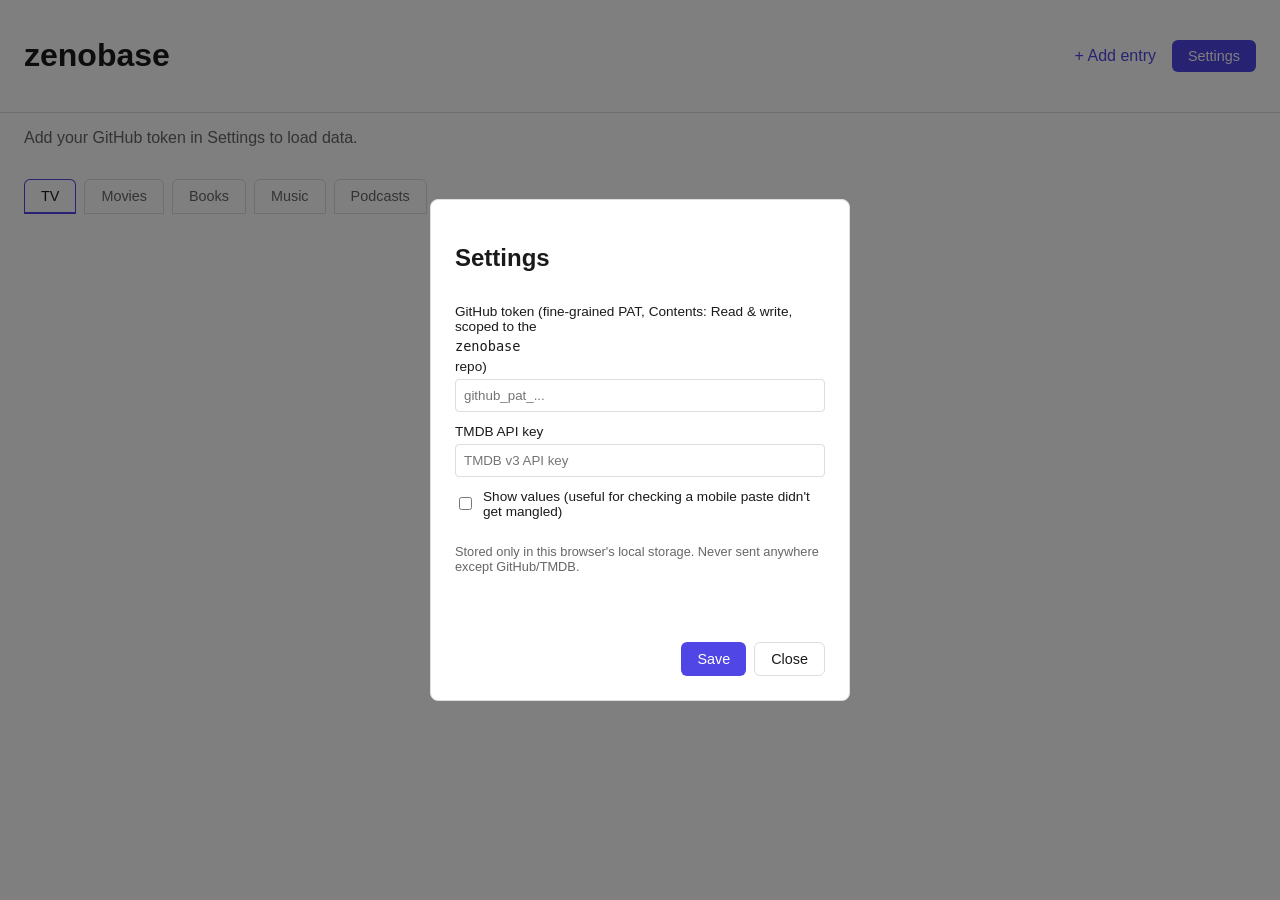
<file: index.html>
<!doctype html>
<html lang="en">
<head>
  <meta charset="UTF-8" />
  <meta name="viewport" content="width=device-width, initial-scale=1.0" />
  <title>zenobase</title>
  <link rel="stylesheet" href="css/style.css" />
</head>
<body>
  <header class="app-header">
    <h1>zenobase</h1>
    <nav>
      <a href="add.html">+ Add entry</a>
      <button id="settings-open">Settings</button>
    </nav>
  </header>

  <p id="dashboard-status" class="status"></p>

  <div class="tabs">
    <button class="tab-button active" data-tab="tv">TV</button>
    <button class="tab-button" data-tab="movies">Movies</button>
    <button class="tab-button" data-tab="books">Books</button>
    <button class="tab-button" data-tab="music">Music</button>
    <button class="tab-button" data-tab="podcasts">Podcasts</button>
  </div>

  <main>
    <section id="tab-tv" class="tab-panel"></section>
    <section id="tab-movies" class="tab-panel hidden"></section>
    <section id="tab-books" class="tab-panel hidden"></section>
    <section id="tab-music" class="tab-panel hidden"></section>
    <section id="tab-podcasts" class="tab-panel hidden"></section>
  </main>

  <div id="settings-panel" class="settings-panel hidden">
    <div class="settings-box">
      <h2>Settings</h2>
      <label>
        GitHub token (fine-grained PAT, Contents: Read &amp; write, scoped to the <code>zenobase</code> repo)
        <input id="gh-token-input" type="password" placeholder="github_pat_..." />
      </label>
      <label>
        TMDB API key
        <input id="tmdb-key-input" type="password" placeholder="TMDB v3 API key" />
      </label>
      <label class="checkbox-label">
        <input id="settings-show-tokens" type="checkbox" />
        Show values (useful for checking a mobile paste didn't get mangled)
      </label>
      <p class="hint">Stored only in this browser's local storage. Never sent anywhere except GitHub/TMDB.</p>
      <p id="settings-status" class="status"></p>
      <div class="settings-actions">
        <button id="settings-save">Save</button>
        <button id="settings-close">Close</button>
      </div>
    </div>
  </div>

  <script src="js/config.js"></script>
  <script src="js/github-api.js"></script>
  <script src="js/manual-entries.js"></script>
  <script src="js/tmdb.js"></script>
  <script src="js/csv.js"></script>
  <script src="js/data-service.js"></script>
  <script src="js/settings.js"></script>
  <script src="js/dashboard.js"></script>
</body>
</html>
</file>
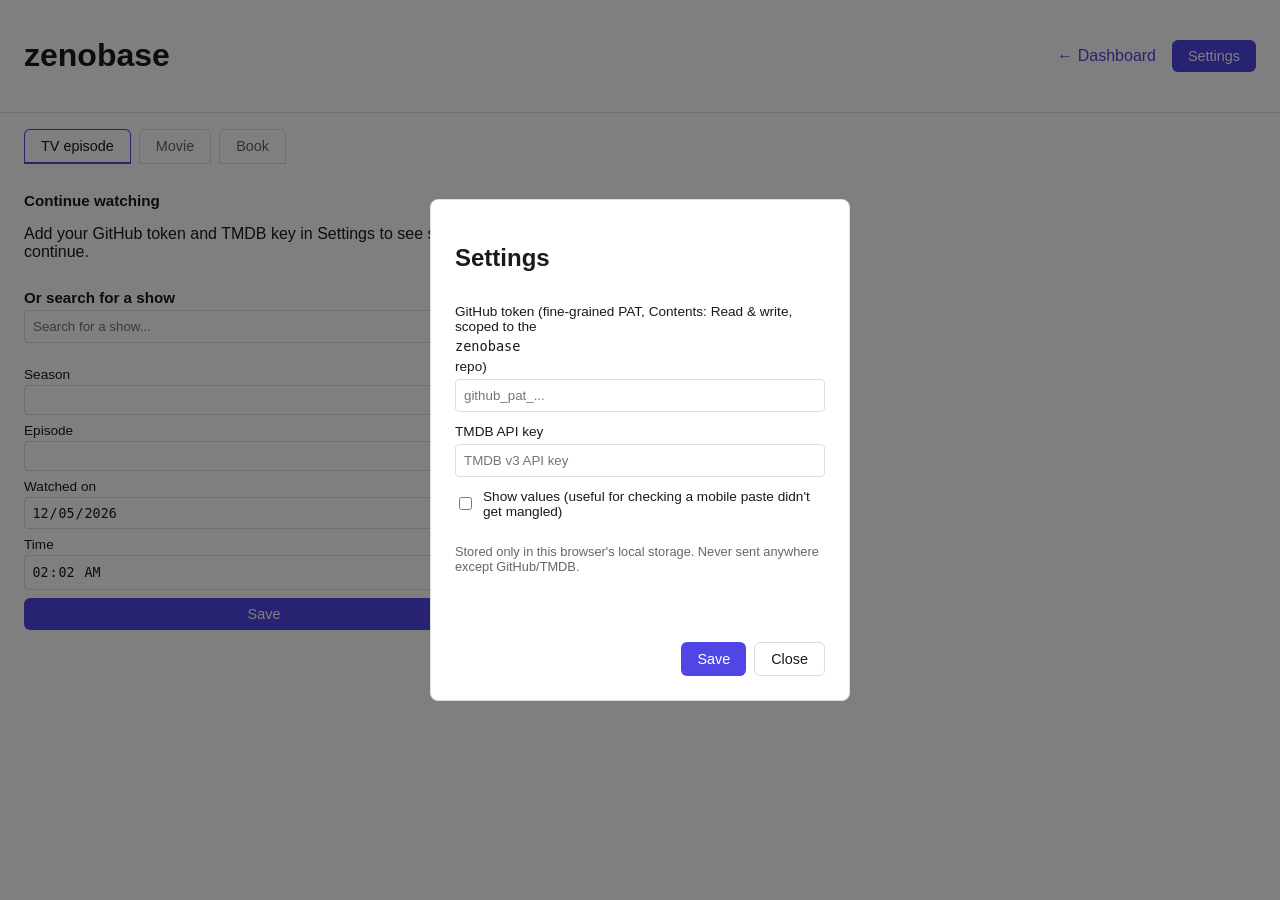
<file: add.html>
<!doctype html>
<html lang="en">
<head>
  <meta charset="UTF-8" />
  <meta name="viewport" content="width=device-width, initial-scale=1.0" />
  <title>zenobase - Add entry</title>
  <link rel="stylesheet" href="css/style.css" />
</head>
<body>
  <header class="app-header">
    <h1>zenobase</h1>
    <nav>
      <a href="index.html">&larr; Dashboard</a>
      <button id="settings-open">Settings</button>
    </nav>
  </header>

  <div class="tabs">
    <button class="tab-button active" data-tab="add-tv">TV episode</button>
    <button class="tab-button" data-tab="add-movie">Movie</button>
    <button class="tab-button" data-tab="add-book">Book</button>
  </div>

  <main>
    <section id="tab-add-movie" class="tab-panel entry-form hidden">
      <input id="movie-search" type="text" placeholder="Search for a movie..." />
      <ul id="movie-results" class="search-results"></ul>
      <p id="movie-selected" class="selected-label"></p>
      <form id="movie-save-form">
        <label>Watched on <input id="movie-date" type="date" required /></label>
        <label>Time <input id="movie-time" type="time" required /></label>
        <button type="submit">Save</button>
      </form>
      <p id="movie-status" class="status"></p>
    </section>

    <section id="tab-add-tv" class="tab-panel entry-form">
      <h3 class="section-title">Continue watching</h3>
      <p id="tv-continue-status" class="hint"></p>
      <ul id="tv-continue" class="search-results continue-list"></ul>
      <h3 class="section-title">Or search for a show</h3>
      <input id="tv-search" type="text" placeholder="Search for a show..." />
      <ul id="tv-results" class="search-results"></ul>
      <p id="tv-selected" class="selected-label"></p>
      <form id="tv-save-form">
        <label>Season <input id="tv-season" type="number" min="1" required /></label>
        <label>Episode <input id="tv-episode" type="number" min="1" required /></label>
        <label>Watched on <input id="tv-date" type="date" required /></label>
        <label>Time <input id="tv-time" type="time" required /></label>
        <button type="submit">Save</button>
      </form>
      <p id="tv-status" class="status"></p>
    </section>

    <section id="tab-add-book" class="tab-panel entry-form hidden">
      <input id="book-search" type="text" placeholder="Search for a book..." />
      <ul id="book-results" class="search-results"></ul>
      <p id="book-selected" class="selected-label"></p>
      <form id="book-save-form">
        <label>Date read <input id="book-date" type="date" required /></label>
        <label>Rating (1-5, optional) <input id="book-rating" type="number" min="1" max="5" /></label>
        <button type="submit">Save</button>
      </form>
      <p id="book-status" class="status"></p>
    </section>
  </main>

  <div id="settings-panel" class="settings-panel hidden">
    <div class="settings-box">
      <h2>Settings</h2>
      <label>
        GitHub token (fine-grained PAT, Contents: Read &amp; write, scoped to the <code>zenobase</code> repo)
        <input id="gh-token-input" type="password" placeholder="github_pat_..." />
      </label>
      <label>
        TMDB API key
        <input id="tmdb-key-input" type="password" placeholder="TMDB v3 API key" />
      </label>
      <label class="checkbox-label">
        <input id="settings-show-tokens" type="checkbox" />
        Show values (useful for checking a mobile paste didn't get mangled)
      </label>
      <p class="hint">Stored only in this browser's local storage. Never sent anywhere except GitHub/TMDB.</p>
      <p id="settings-status" class="status"></p>
      <div class="settings-actions">
        <button id="settings-save">Save</button>
        <button id="settings-close">Close</button>
      </div>
    </div>
  </div>

  <script src="js/config.js"></script>
  <script src="js/github-api.js"></script>
  <script src="js/manual-entries.js"></script>
  <script src="js/data-service.js"></script>
  <script src="js/tmdb.js"></script>
  <script src="js/openlibrary.js"></script>
  <script src="js/settings.js"></script>
  <script src="js/entry.js"></script>
  <script>
    // Reuse the same tab-switching behavior as the dashboard.
    document.querySelectorAll(".tab-button").forEach((btn) => {
      btn.addEventListener("click", () => {
        document.querySelectorAll(".tab-button").forEach((b) => b.classList.remove("active"));
        document.querySelectorAll(".tab-panel").forEach((p) => p.classList.add("hidden"));
        btn.classList.add("active");
        document.getElementById(`tab-${btn.dataset.tab}`).classList.remove("hidden");
      });
    });
  </script>
</body>
</html>
</file>
<file: css/style.css>
:root {
  color-scheme: light dark;
  --bg: #ffffff;
  --fg: #1a1a1a;
  --muted: #666666;
  --border: #dddddd;
  --accent: #4f46e5;
  --badge-bg: #eef2ff;
}

@media (prefers-color-scheme: dark) {
  :root {
    --bg: #14141a;
    --fg: #eaeaea;
    --muted: #9a9a9a;
    --border: #33333c;
    --accent: #818cf8;
    --badge-bg: #2a2a3a;
  }
}

* { box-sizing: border-box; }

body {
  margin: 0;
  background: var(--bg);
  color: var(--fg);
  font-family: -apple-system, BlinkMacSystemFont, "Segoe UI", sans-serif;
}

.app-header {
  display: flex;
  align-items: center;
  justify-content: space-between;
  padding: 1rem 1.5rem;
  border-bottom: 1px solid var(--border);
}

.app-header nav {
  display: flex;
  gap: 1rem;
  align-items: center;
}

.app-header a {
  color: var(--accent);
  text-decoration: none;
}

button {
  background: var(--accent);
  color: white;
  border: none;
  border-radius: 6px;
  padding: 0.5rem 1rem;
  cursor: pointer;
  font-size: 0.9rem;
}

button:hover { opacity: 0.9; }

.tabs {
  display: flex;
  gap: 0.5rem;
  padding: 1rem 1.5rem 0;
}

.tab-button {
  background: transparent;
  color: var(--muted);
  border: 1px solid var(--border);
  border-radius: 6px 6px 0 0;
}

.tab-button.active {
  color: var(--fg);
  border-color: var(--accent);
  border-bottom: 2px solid var(--accent);
}

.hidden { display: none !important; }

main { padding: 1rem 1.5rem 3rem; }

.stat { color: var(--muted); font-size: 0.9rem; }

.item-list { list-style: none; margin: 0; padding: 0; }

.item-row {
  display: flex;
  gap: 0.75rem;
  padding: 0.4rem 0;
  border-bottom: 1px solid var(--border);
  font-size: 0.95rem;
}

.item-date { color: var(--muted); min-width: 6rem; }

.item-title { flex: 1; }

.badge, .rating {
  font-size: 0.75rem;
  background: var(--badge-bg);
  color: var(--accent);
  border-radius: 4px;
  padding: 0.1rem 0.4rem;
  align-self: center;
}

.delete-btn {
  background: transparent;
  color: var(--muted);
  border: 1px solid var(--border);
  border-radius: 4px;
  padding: 0.1rem 0.5rem;
  font-size: 0.8rem;
  align-self: center;
  line-height: 1.4;
}

.delete-btn:hover:not(:disabled) { color: #dc2626; border-color: #dc2626; }
.delete-btn:disabled { opacity: 0.6; cursor: default; }

.status { color: var(--muted); padding: 0 1.5rem; }

.pager {
  display: flex;
  align-items: center;
  gap: 0.75rem;
  padding: 0.75rem 0;
}

.pager-info { color: var(--muted); font-size: 0.85rem; }

.pager-btn:disabled {
  opacity: 0.4;
  cursor: default;
}

/* Entry forms */
.entry-form { max-width: 480px; }
.entry-form input[type="text"] { width: 100%; padding: 0.5rem; margin-bottom: 0.5rem; }
.entry-form form { display: flex; flex-direction: column; gap: 0.5rem; margin-top: 0.5rem; }
.entry-form label { display: flex; flex-direction: column; font-size: 0.85rem; gap: 0.2rem; }
.entry-form input { padding: 0.4rem; border: 1px solid var(--border); border-radius: 4px; background: var(--bg); color: var(--fg); }

.search-results { list-style: none; margin: 0; padding: 0; border: 1px solid var(--border); border-radius: 4px; max-height: 200px; overflow-y: auto; }
.search-results li { padding: 0.4rem 0.6rem; cursor: pointer; }
.search-results li:hover { background: var(--badge-bg); }
.search-results:empty { border: none; }

.selected-label { font-weight: 600; }

/* Settings modal */
.settings-panel {
  position: fixed;
  inset: 0;
  background: rgba(0, 0, 0, 0.5);
  display: flex;
  align-items: center;
  justify-content: center;
}

.settings-box {
  background: var(--bg);
  border: 1px solid var(--border);
  border-radius: 8px;
  padding: 1.5rem;
  width: min(420px, 90vw);
  display: flex;
  flex-direction: column;
  gap: 0.75rem;
}

.settings-box label {
  display: flex;
  flex-direction: column;
  gap: 0.3rem;
  font-size: 0.85rem;
}

.settings-box input {
  padding: 0.5rem;
  border: 1px solid var(--border);
  border-radius: 4px;
  background: var(--bg);
  color: var(--fg);
}

.settings-box .checkbox-label {
  flex-direction: row;
  align-items: center;
  gap: 0.5rem;
}

.settings-box .hint { color: var(--muted); font-size: 0.8rem; }

.settings-actions { display: flex; gap: 0.5rem; justify-content: flex-end; }
.settings-actions #settings-close { background: transparent; color: var(--fg); border: 1px solid var(--border); }

.list-controls { display: flex; gap: 0.5rem; margin: 0.5rem 0; }
.list-search { flex: 1; padding: 0.4rem; border: 1px solid var(--border); border-radius: 4px; background: var(--bg); color: var(--fg); }
.page-size { padding: 0.4rem; border: 1px solid var(--border); border-radius: 4px; background: var(--bg); color: var(--fg); }

/* Mobile: keep all five tabs reachable instead of clipping the last one. */
.tabs { overflow-x: auto; }
.tab-button { flex-shrink: 0; }
@media (max-width: 480px) {
  .app-header, .tabs, main { padding-left: 1rem; padding-right: 1rem; }
  .tabs { gap: 0.25rem; }
  .tab-button { padding: 0.5rem 0.6rem; }
}

.section-title { font-size: 0.95rem; margin: 0.75rem 0 0.25rem; }
.continue-list { max-height: 7.5rem; }
.continue-list li { display: flex; align-items: center; gap: 0.5rem; padding: 0.3rem 0.6rem; }
.continue-name { flex: 1; min-width: 0; overflow: hidden; text-overflow: ellipsis; white-space: nowrap; }
.continue-list .badge { flex-shrink: 0; }
</file>
